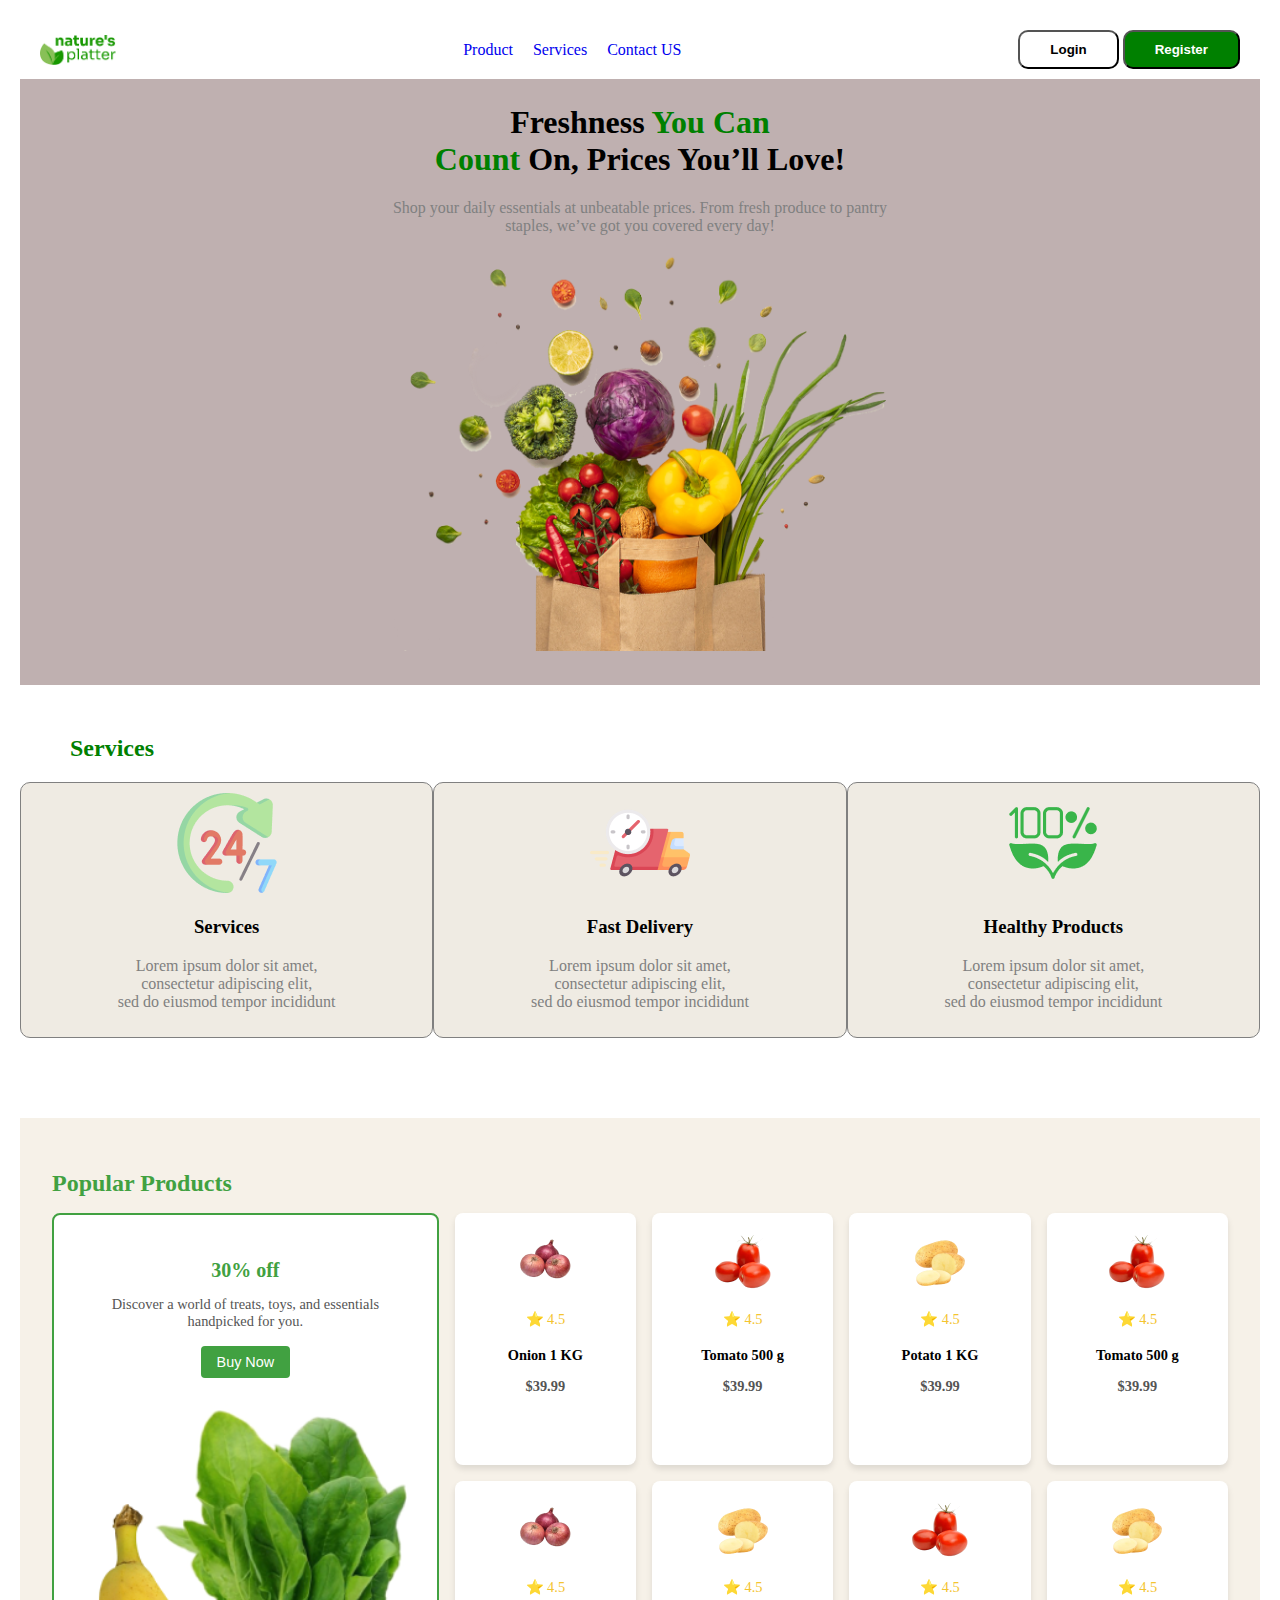
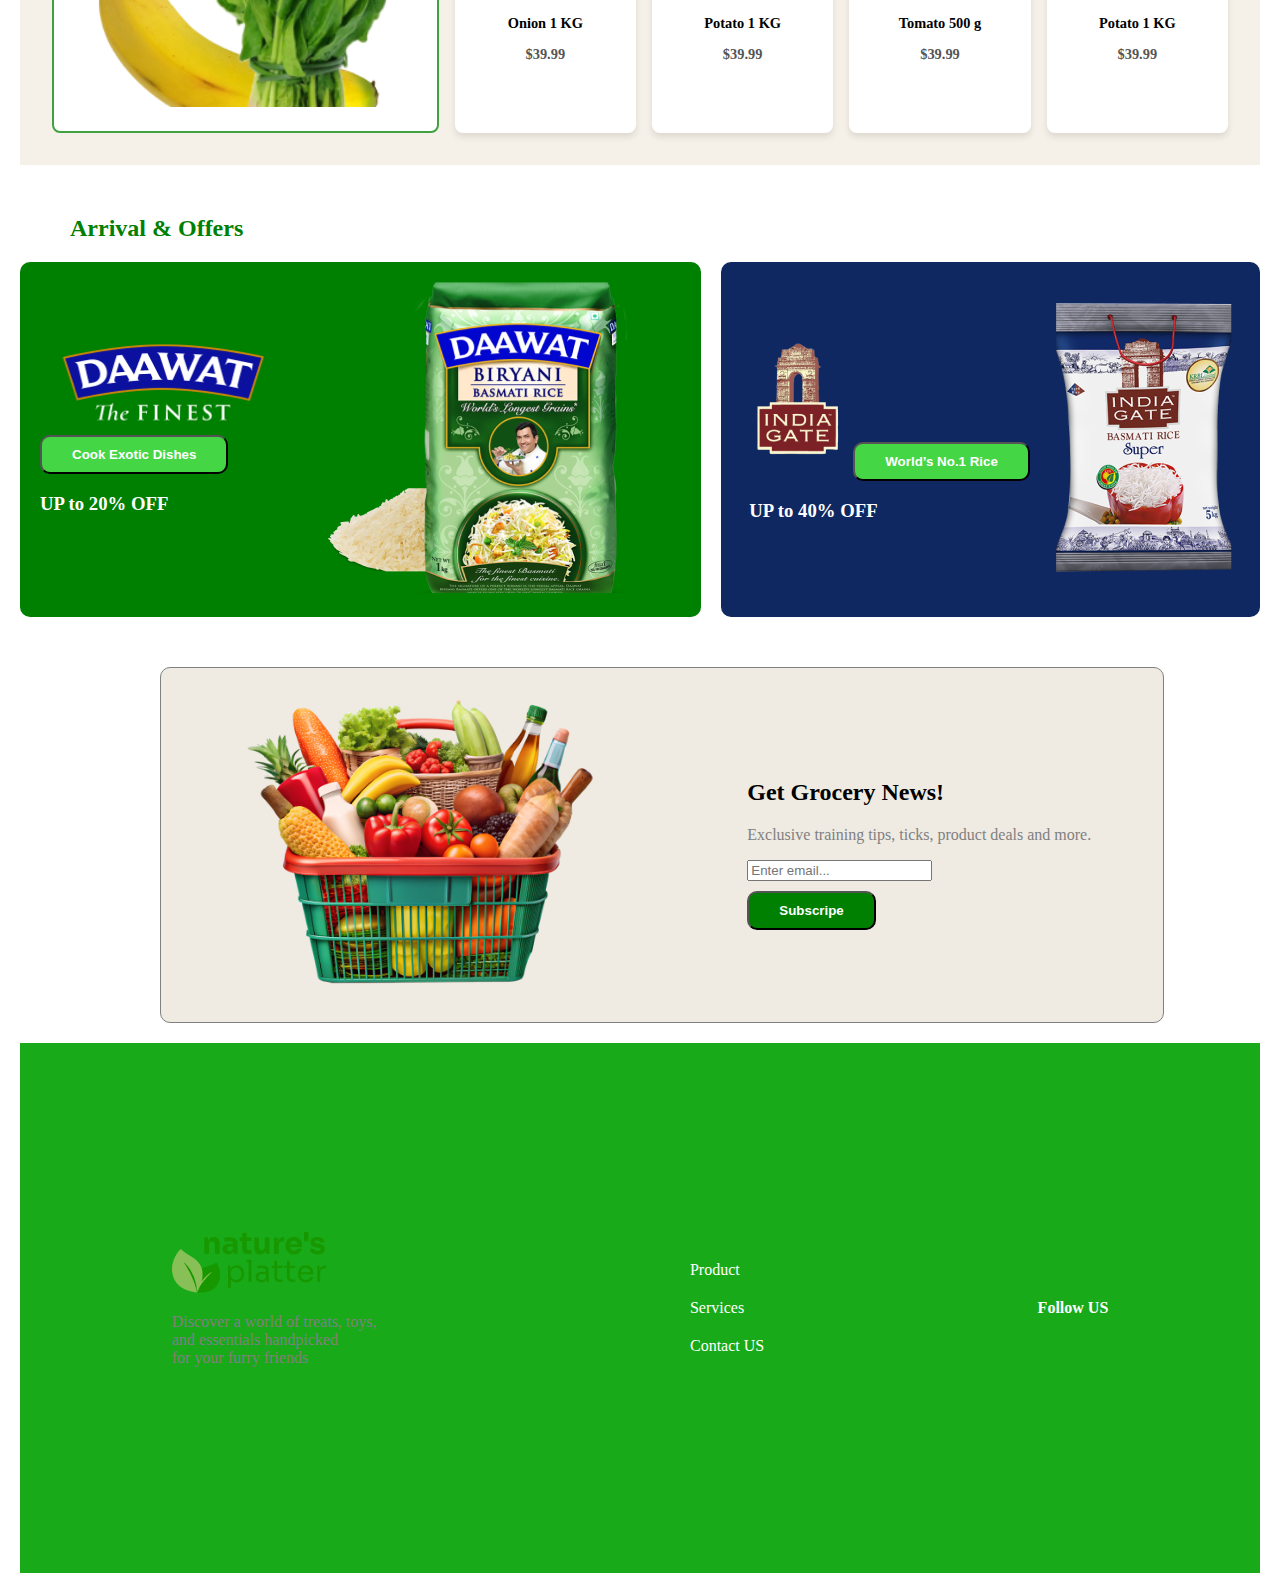
<file: Category-002/index.html>
<!DOCTYPE html>
<html lang="en">
  <head>
    <meta charset="UTF-8" />
    <meta name="viewport" content="width=device-width, initial-scale=1.0" />
    <title>Category-2</title>
    <link rel="stylesheet" href="style.css" />
  </head>
  <body>
    <header>
      <!-- Navbar -->
      <nav class="navbar">
        <div class="logo">
          <img class="logo-icon" src="c2-assets/logo-header.png" alt="" />
        </div>
        <ul class="nav-links">
          <li><a href="#">Product</a></li>
          <li><a href="#">Services</a></li>
          <li><a href="#">Contact US</a></li>
        </ul>
        <div>
          <button class="Login">Login</button>
          <button class="Register">Register</button>
        </div>
      </nav>
      <!-- Cover -->
      <div class="heading-title">
        <h1>
          Freshness
          <span class="span">
            You Can <br />
            Count</span
          >
          On, Prices You’ll Love!
        </h1>
        <p class="description">
          Shop your daily essentials at unbeatable prices. From fresh produce to
          pantry <br />
          staples, we’ve got you covered every day!
        </p>
        <img src="c2-assets/hero-vegetables.png" alt="" />
      </div>
    </header>
    <!-- Main -->
    <main>
      <!-- Servise Section -->
      <section>
        <h2 class="title">Services</h2>
        <!-- Parent Div -->
        <div class="service">
          <!-- Child DIV -->
          <div class="Child-div">
            <img src="c2-assets/service.png" alt="" />
            <h3>Services</h3>
            <p class="description">
              Lorem ipsum dolor sit amet, <br />
              consectetur adipiscing elit, <br />
              sed do eiusmod tempor incididunt
            </p>
          </div>
          <!--  -->
          <div class="Child-div">
            <img src="c2-assets/delivery.png" alt="" />
            <h3>Fast Delivery</h3>
            <p class="description">
              Lorem ipsum dolor sit amet, <br />
              consectetur adipiscing elit, <br />
              sed do eiusmod tempor incididunt
            </p>
          </div>
          <!--  -->
          <div class="Child-div">
            <img src="c2-assets/healthy.png" alt="" />
            <h3>Healthy Products</h3>
            <p class="description">
              Lorem ipsum dolor sit amet, <br />
              consectetur adipiscing elit, <br />
              sed do eiusmod tempor incididunt
            </p>
          </div>
        </div>
      </section>

      <!-- Popular Product Section -->
      <section class="popular-products-section">
        <div class="container">
          <h2 class="section-title">Popular Products</h2>
          <div class="products-grid">
            <!-- Left Banner -->
            <div class="banner">
              <div class="banner-content">
                <h3>30% off</h3>
                <p>
                  Discover a world of treats, toys, and essentials handpicked
                  for you.
                </p>
                <button class="btn">Buy Now</button>
              </div>
              <img src="c2-assets/vegetable-offer.png" alt="Promotional Image" class="banner-image" />
            </div>

            <!-- Product Cards -->
            <div class="product-cards">
              <div class="product-card">
                <img src="c2-assets/onion.png" alt="Product Image" class="product-image" />
                <div class="product-details">
                  <div class="rating">
                    <span>⭐ 4.5</span>
                  </div>
                  <h4>Onion 1 KG</h4>
                  <p>$39.99</p>
                </div>
              </div>

              <div class="product-card">
                <img src="c2-assets/tomato.png" alt="Product Image" class="product-image" />
                <div class="product-details">
                  <div class="rating">
                    <span>⭐ 4.5</span>
                  </div>
                  <h4>Tomato 500 g</h4>
                  <p>$39.99</p>
                </div>
              </div>

              <div class="product-card">
                <img src="c2-assets/potato.png" alt="Product Image" class="product-image" />
                <div class="product-details">
                  <div class="rating">
                    <span>⭐ 4.5</span>
                  </div>
                  <h4>Potato 1 KG</h4>
                  <p>$39.99</p>
                </div>
              </div>

              <div class="product-card">
                <img src="c2-assets/tomato.png" alt="Product Image" class="product-image" />
                <div class="product-details">
                  <div class="rating">
                    <span>⭐ 4.5</span>
                  </div>
                  <h4>Tomato 500 g</h4>
                  <p>$39.99</p>
                </div>
              </div>

              <div class="product-card">
                <img src="c2-assets/onion.png" alt="Product Image" class="product-image" />
                <div class="product-details">
                  <div class="rating">
                    <span>⭐ 4.5</span>
                  </div>
                  <h4>Onion 1 KG</h4>
                  <p>$39.99</p>
                </div>
              </div>

              <div class="product-card">
                <img src="c2-assets/potato.png" alt="Product Image" class="product-image" />
                <div class="product-details">
                  <div class="rating">
                    <span>⭐ 4.5</span>
                  </div>
                  <h4>Potato 1 KG</h4>
                  <p>$39.99</p>
                </div>
              </div>

              <div class="product-card">
                <img src="c2-assets/tomato.png" alt="Product Image" class="product-image" />
                <div class="product-details">
                  <div class="rating">
                    <span>⭐ 4.5</span>
                  </div>
                  <h4>Tomato 500 g</h4>
                  <p>$39.99</p>
                </div>
              </div>

              <div class="product-card">
                <img src="c2-assets/potato.png" alt="Product Image" class="product-image" />
                <div class="product-details">
                  <div class="rating">
                    <span>⭐ 4.5</span>
                  </div>
                  <h4>Potato 1 KG</h4>
                  <p>$39.99</p>
                </div>
              </div>
            </div>
          </div>
        </div>
      </section>
      <!-- Arrival & Offers Section -->
      <section>
        <h2 class="title">Arrival & Offers</h2>
        <!-- Parent DIV -->
        <div class="Arrival-DIV">
          <!-- Child DIV -->
          <div class="Arrival">
            <!--  -->
            <div>
              <img src="c2-assets/dawat-logo.png" alt="" />
              <button class="Register-1">Cook Exotic Dishes</button>
              <h3 class="title-2">UP to 20% OFF</h3>
            </div>
            <!--  -->
            <div>
              <img src="c2-assets/dawat-mock-up.png" alt="" />
            </div>
          </div>
          <!-- Child DIV -->
          <div class="Arrival-2">
            <!--  -->
            <div>
              <img src="c2-assets/india-gate-logo.png" alt="" />
              <button class="Register-1">World’s No.1 Rice</button>
              <h3 class="title-2">UP to 40% OFF</h3>
            </div>
            <!--  -->
            <div>
              <img src="c2-assets/india-gate-mock-up.png" alt="" />
            </div>
          </div>
        </div>
      </section>
    </main>

    <!-- Extra Section -->
    <section>
      <div class="extra-section">
        <div><img src="c2-assets/vegetable-busket.png" alt="" /></div>
        <div class="extra-section-1">
          <h2>Get Grocery News!</h2>
          <p class="description">
            Exclusive training tips, ticks, product deals and more.
          </p>
          <input type="text" name="" placeholder="Enter email..." id="" />
          <br />
          <button class="Register">Subscripe</button>
        </div>
      </div>
    </section>

    <!-- Footer -->
    <footer>
      <div>
        <img src="c2-assets/logo-header.png" alt="" />
        <p class="description">
          Discover a world of treats, toys,<br />
          and essentials handpicked <br />
          for your furry friends
        </p>
      </div>
      <div>
        <ul>
          <li>Product</li>
          <li>Services</li>
          <li>Contact US</li>
        </ul>
      </div>
      <div>
        <h4>Follow US</h4>
        <!-- <p>Facebook</p> -->
        <!-- <p>Instragram</p> -->
        <!-- <p>Youtybe</p> -->
      </div>
    </footer>
  </body>
</html>
</file>
<file: Category-002/style.css>
body {
    margin: 10px;
    padding: 10px;
}

header{
    background-color: hwb(0 69% 25%);
}

.navbar{
    display: flex;
    align-items: center;
    justify-content: space-between;
    padding: 10px 20px;
    background-color: #ffffff;
}

.logo{
    display: flex;
    align-items: center;
}

.logo-icon{
    height: 30px;
    margin-right: 10px;
}

.nav-links{
    display: flex;
    justify-content: center;
    list-style: none;
    margin: 0;
    padding: 0;
}

.nav-links li{
    margin: 0 10px;
}

.nav-links a{
    text-decoration: none;
    font-size: 16px;
}

.nav-links a:hover {
    color: #a97f50;
}

.Login{
    background-color: white;
    color: black;
    padding: 10px 30px;
    border-radius: 10px;
    font-weight: bold;
}

.Register{
    background-color: green;
    color: white;
    padding: 10px 30px;
    border-radius: 10px;
    font-weight: bold;
}

.span{
    color: green;
}

.heading-title{
    text-align: center;
    margin-top: 25px;
}

.heading-title img{
    height: 400px;
    margin-bottom: 30px;
 }

.description{
    color: gray;
}

.service{ 
    display: flex;
    justify-content: space-around;
    align-items: center;
    margin-bottom: 30px;
}

.title{
    color: green;
    margin-top: 50px;
    margin-bottom: 20px;
    margin-left: 50px;
}

.Child-div{
    padding: 10px;
    border: 1px solid gray;
    border-radius: 10px;
    text-align: center;
    width: 50vh;
    background-color: #EFEBE3;
    margin-bottom: 50px;
}

.Arrival{
    display: flex;
    justify-content: space-around;
    align-items: center;
    gap: 10px;
    padding: 20px;
    background-color: green;
    border-radius: 10px;
    width: 90vh;
    /* margin-left: 60px; */
}

.Arrival-2{
    display: flex;
    justify-content: space-around;
    align-items: center;
    gap: 10px;
    padding: 20px;
    width: 70vh;
    border-radius: 10px;
    background-color: #102861;
    margin-left: 20px;
}

.Register-1{
    background-color: rgb(69, 214, 69);
    color: white;
    padding: 10px 30px;
    border-radius: 10px;
    font-weight: bold;
    margin-top: 10px;
}

.title-2{
    color: white;
}

.Arrival-DIV{
    display: flex;
    justify-content: space-around;
    margin-bottom: 50px;
}

.extra-section{
    background-color: #EFEBE3;
    border: 1px solid grey;
    border-radius: 10px;
    display: flex;
    justify-content: space-around;
    align-items: center;
    width: 80%;
    padding: 25px 5px;
    margin-left: 140px;
    margin-bottom: 20px;
    /* margin-bottom: -70px; */
}

.extra-section img{
    height: 300px;
}

.extra-section-1 button{
    /* gap: 10px;  */
    margin-top: 10px;
}

footer{
    background-color: rgb(24, 170, 24);
    color: white;
    display: flex;
    justify-content: space-around;
    align-items: center;
    padding: 40px 20px;
    height: 50vh;
}

footer li{
    list-style: none;
    padding: 10px;
}
/*  */
.popular-products-section {
  padding: 2rem;
  background-color: #f6f1e8;
}

.container {
  max-width: 1200px;
  margin: 0 auto;
}

.section-title {
  font-size: 1.5rem;
  font-weight: bold;
  color: #41a141;
  margin-bottom: 1rem;
}

.products-grid {
  display: grid;
  grid-template-columns: 1fr 2fr;
  gap: 1rem;
}

.banner {
  display: flex;
  flex-direction: column;
  justify-content: space-between;
  padding: 1.5rem;
  background-color: white;
  border: 2px solid #41a141;
  border-radius: 0.5rem;
  text-align: center;
}

.banner h3 {
  font-size: 1.25rem;
  font-weight: bold;
  color: #41a141;
  margin-bottom: 0.5rem;
}

.banner p {
  color: #555;
  font-size: 0.9rem;
  margin-bottom: 1rem;
}

.btn {
  background-color: #41a141;
  color: white;
  border: none;
  padding: 0.5rem 1rem;
  border-radius: 0.25rem;
  cursor: pointer;
  font-size: 0.9rem;
}

.btn:hover {
  background-color: #369936;
}

.banner-image {
  margin-top: 1rem;
  max-width: 100%;
  height: auto;
}

.product-cards {
  display: grid;
  grid-template-columns: repeat(auto-fill, minmax(150px, 1fr));
  gap: 1rem;
}

.product-card {
  background-color: white;
  border-radius: 0.5rem;
  padding: 1rem;
  text-align: center;
  box-shadow: 0 4px 6px rgba(0, 0, 0, 0.1);
}

.product-image {
  max-width: 100%;
  height: auto;
  margin-bottom: 0.5rem;
}

.product-details {
  font-size: 0.9rem;
}

.rating {
  color: #f4c430;
  margin-bottom: 0.5rem;
}

.product-card h4 {
  font-weight: bold;
  margin-bottom: 0.25rem;
}

.product-card p {
  color: #555;
  font-weight: bold;
}
</file>
